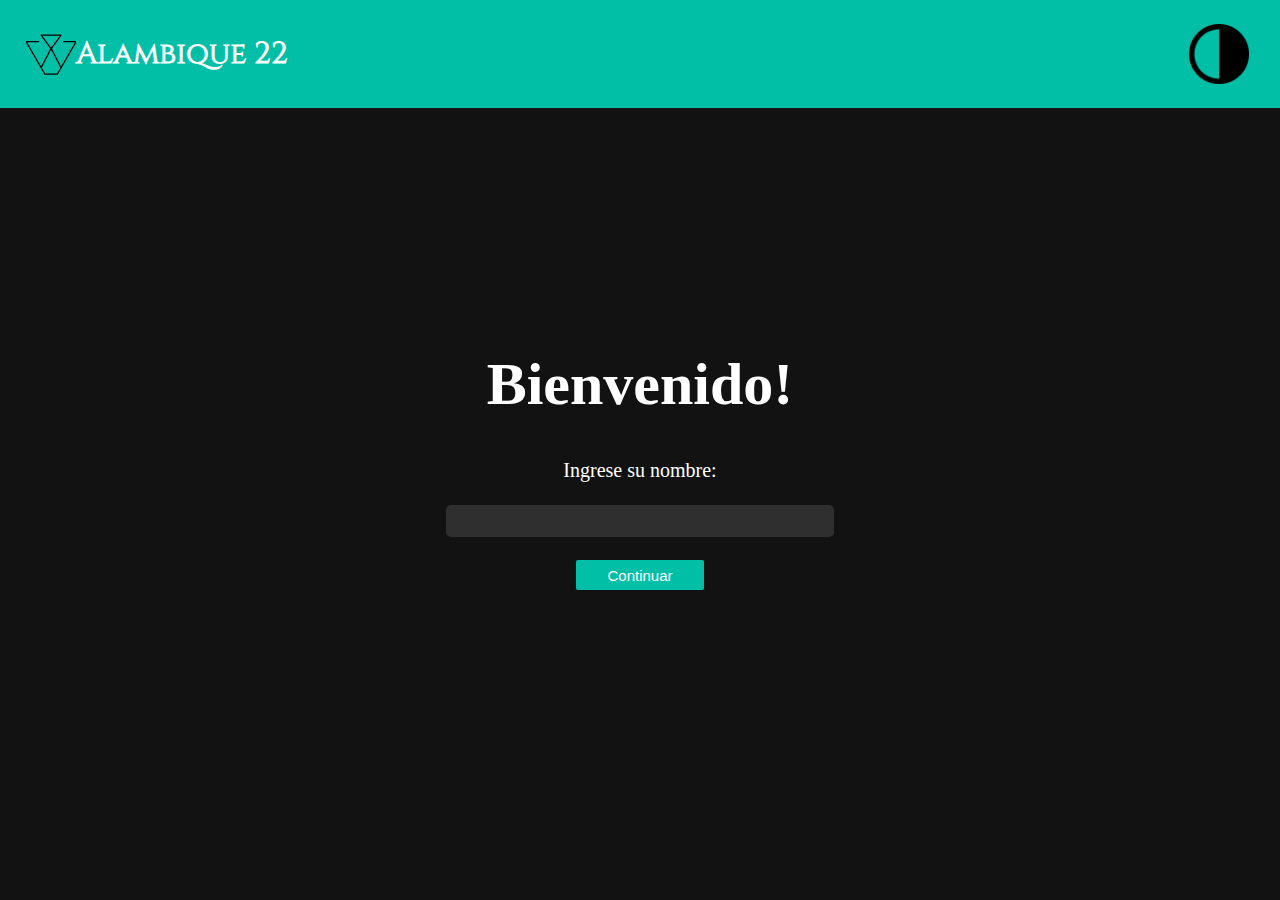
<file: index.html>
<!DOCTYPE html>
<html lang="es">
<head>
    <meta charset="UTF-8">
    <meta name="viewport" content="width=device-width, initial-scale=1.0">
    <title>Alambique 22</title>
    <link rel="icon" href="assets/icons/logo.png" type="image/x-icon">
    <link rel="stylesheet" href="css/main.css">
    <link rel="stylesheet" href="css/index.css">
    <script defer src="js/main.js"></script>
    <script defer src="js/index.js"></script>
</head>
<body>
    <div id="header"></div>

    <main>
        <h1>Bienvenido!</h1>
        <form id="form-nombre">
            <label for="nombre">Ingrese su nombre:</label><br>
            <input type="text" name="nombre" id="nombre"><br>
            <button type="submit">Continuar</button>
        </form>
    </main>
</body>
</html>
</file>
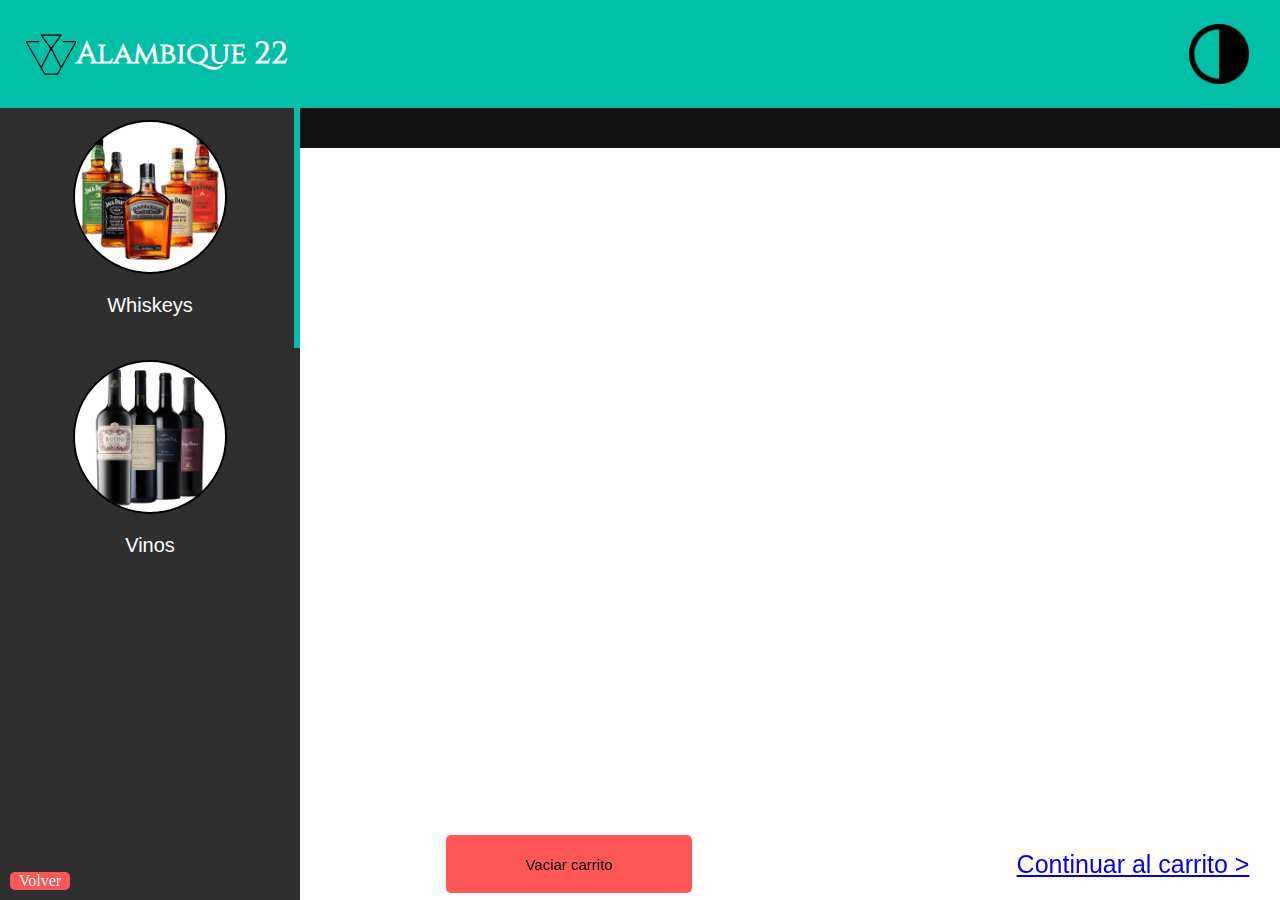
<file: productos.html>
<!DOCTYPE html>
<html lang="es">

<head>
    <meta charset="UTF-8">
    <meta name="viewport" content="width=device-width, initial-scale=1.0">
    <title>Alambique 22</title>
    <link rel="icon" href="assets/icons/logo.png" type="image/x-icon">
    <link rel="stylesheet" href="css/main.css">
    <link rel="stylesheet" href="css/productos.css">
    <script defer src="./js/main.js"></script>
    <script defer src="js/productos.js"></script>
</head>

<body>
    <div id="header"></div>
    <aside>
        <div class="selector-categoria categoria-activo">
            <button id="whiskies" class="btn"><img src="./assets/images/whiskeys.webp" alt="Whiskeys">
                <p>Whiskeys</p>
            </button>
        </div>

        <div class="selector-categoria">
            <button id="vinos" class="btn"><img src="./assets/images/vinos.webp" alt="Vinos">
                <p>Vinos</p>
            </button>
        </div>
    </aside>


    <main>
        <section id="productos-section"></section>
        <div id="paginacion"></div>
    </main>



    <div id="carrito">
        <div class="opciones-carrito">
            <div class="info-carrito">
                <div id="contador">Carrito: 0 productos</div>
                <div id="total">Total: $0</div>
            </div>
            <button id="vaciar-carrito" class="btn btn-eliminar">Vaciar carrito</button>
        </div>

        <button class="to-carrito">
            <a href="./carrito.html">Continuar al carrito &gt;</a>
        </button>
    </div>

    <div id="notificacion" class="oculto"></div>
    <div class="btn-volver">
        <a href="index.html">Volver</a>
    </div>

    <div id="pantallaCarga">
        <img src="assets/images/cargando.gif" alt="cargando">
        <h3>Cargando...</h3>
    </div>
</body>

</html>
</file>
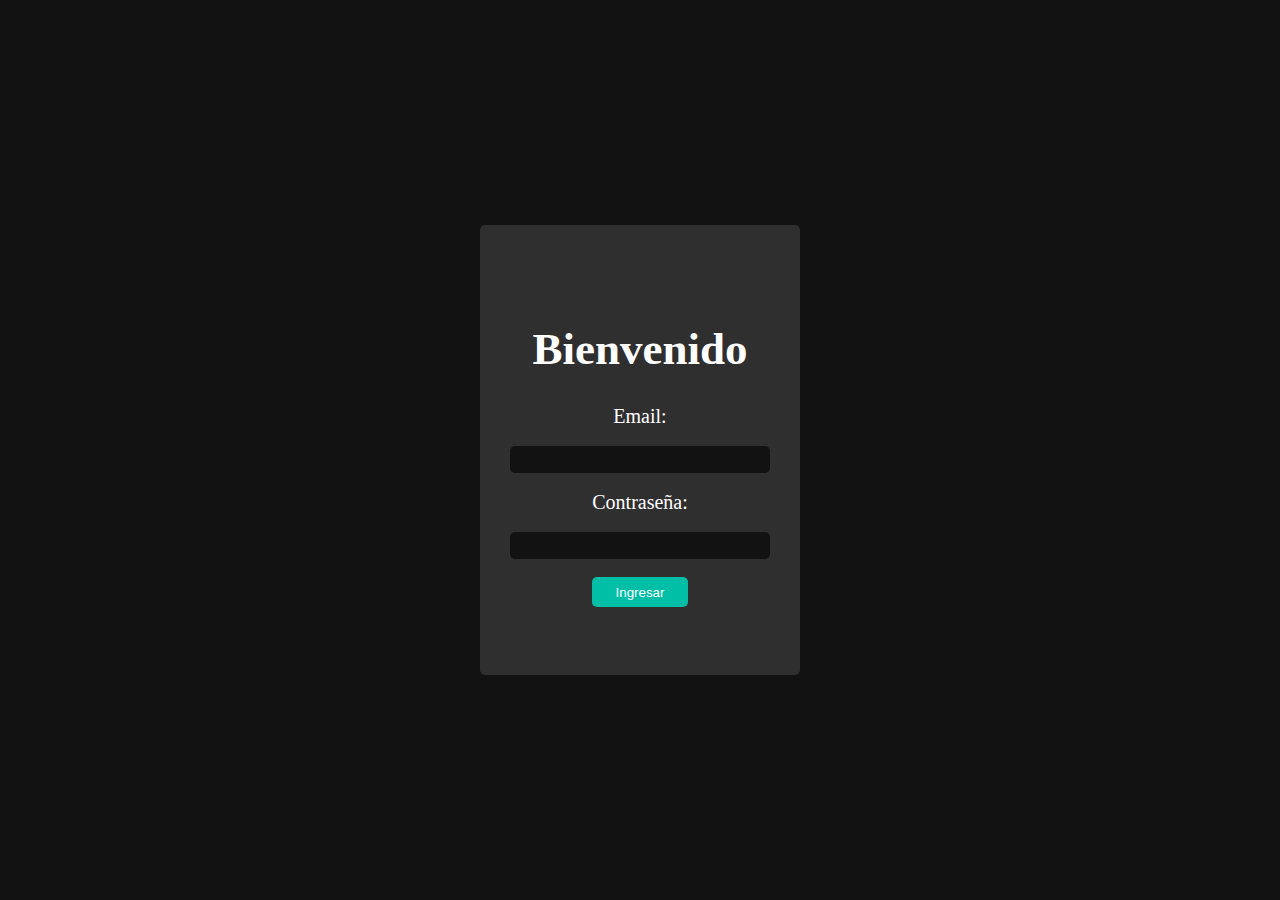
<file: admin/dashboard.html>
<!DOCTYPE html>
<html lang="en">
<head>
    <meta charset="UTF-8">
    <meta name="viewport" content="width=device-width, initial-scale=1.0">
    <title>Alambique 22 - Dashboard</title>
    <link rel="icon" href="../assets/icons/logo.png" type="image/x-icon">
    <link rel="stylesheet" href="../css/dashboard.css">
    <script defer src="../js/admin-dashboard.js"></script>
</head>
<body class="tema-claro">
    <aside>
        <div class="aside-superior">
            <div class="logo">
                <img src="../assets/icons/logo.png" alt="logo">
                <h2>Alambique 22</h2>
            </div>
        <ul>
            <li><a href="#" id="btn-productos">Productos</a></li>
            <li><a href="#" id="btn-ventas">Ventas</a></li>
        </ul>
        </div>
        <div class="aside-inferior">
            <button id="cerrar-sesion">Cerrar sesion</button>
        </div>
    </aside>

    <main>
        <div class="productos"></div>

        <div class="ventas"></div>
    </main>
</body>
</html>
</file>
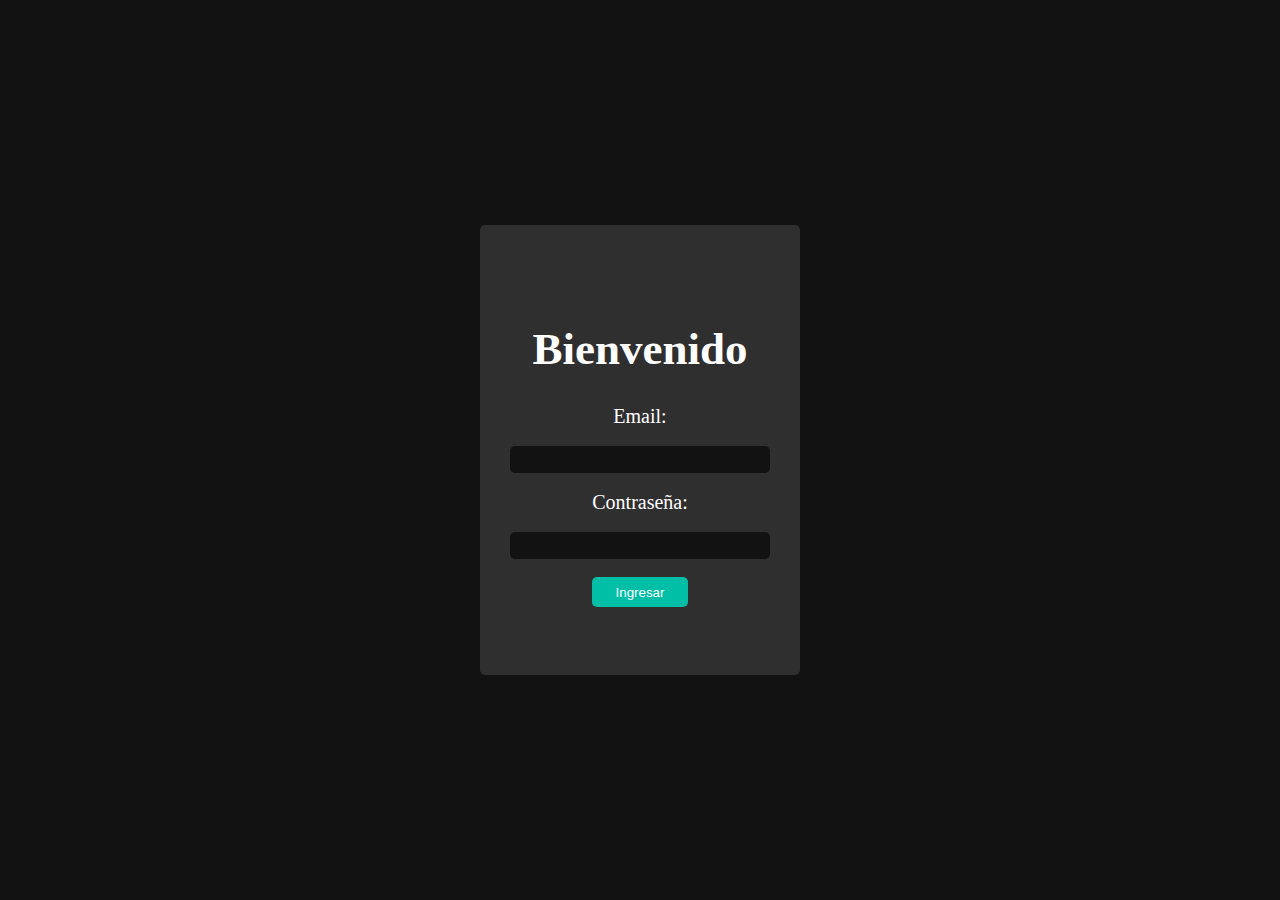
<file: admin/login.html>
<!DOCTYPE html>
<html lang="es">
<head>
    <meta charset="UTF-8">
    <meta name="viewport" content="width=device-width, initial-scale=1.0">
    <title>Alambique 22 - Admin login</title>
    <link rel="icon" href="../assets/icons/logo.png">
    <link rel="stylesheet" href="../css/admin.css">
    <link rel="stylesheet" href="../css/admin-login.css">
    <script defer src="../js/admin-login.js"></script>
</head>
<body>
    <main>
        <h1>Bienvenido</h1>
        <form id="login-form">
            <label for="email">Email:</label><br>
            <input type="text" name="email" id="email"><br>
            <label for="password">Contraseña:</label><br>
            <input type="password" name="password" id="password"><br>
            <button type="submit">Ingresar</button>
        </form>
    </main>
</body>
</html>
</file>
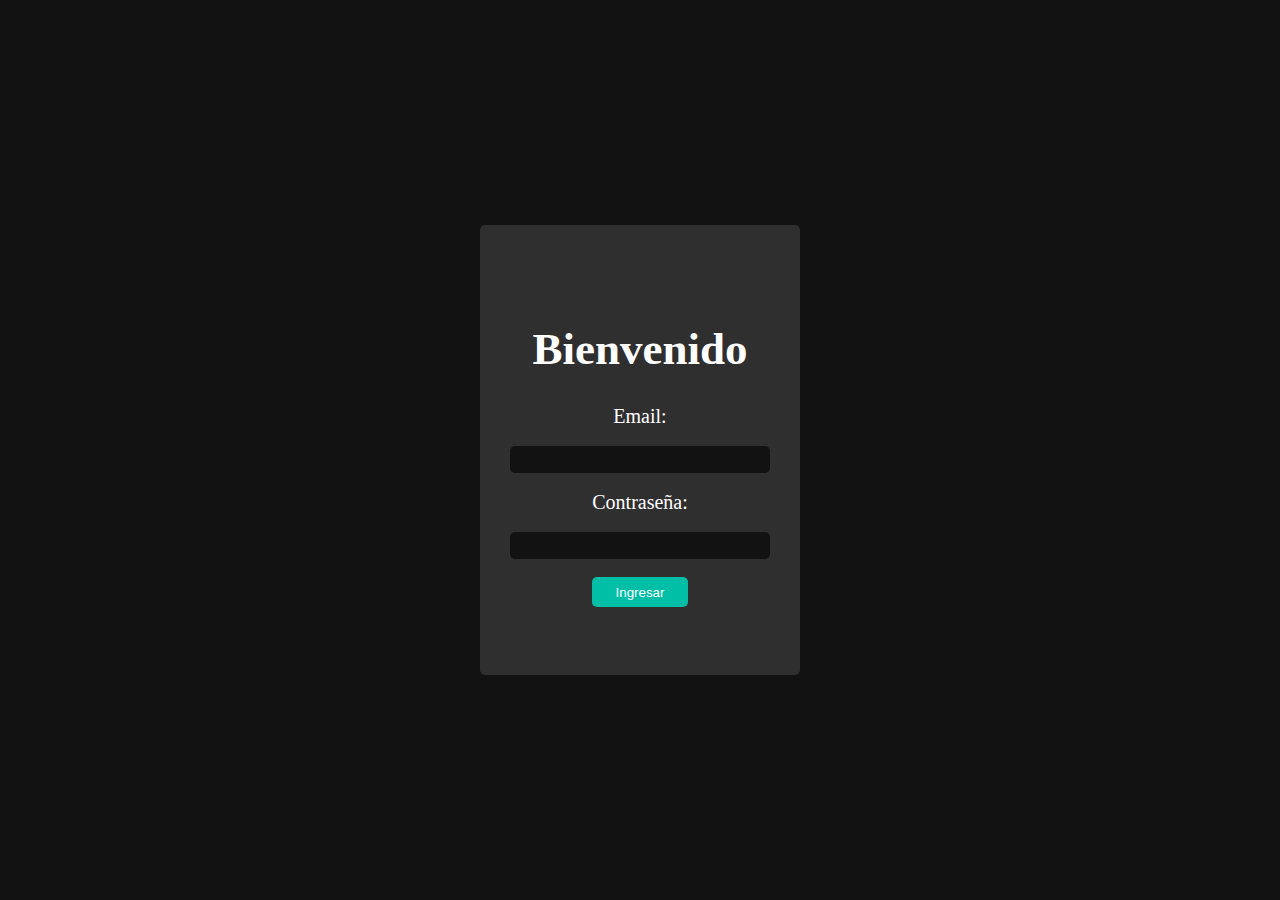
<file: admin/registro.html>
<!DOCTYPE html>
<html lang="es">
<head>
    <meta charset="UTF-8">
    <meta name="viewport" content="width=device-width, initial-scale=1.0">
    <title>Alambique 22 - Registro</title>
    <link rel="icon" href="../assets/icons/logo.png" type="image/x-icon">
    <link rel="stylesheet" href="../css/admin-registro.css">
    <link rel="stylesheet" href="../css/admin.css">
    <script defer src="../js/admin-registro.js"></script>
</head>
<body>
    <main>
        <form id="registro-form">
            <h1>Registro de usuarios</h1>
            <label for="email">Email:</label><br>
            <input type="text" id="email" name="email"><br>
            <label for="password">Contraseña:</label><br>
            <input type="password" name="password" id="password"><br>
            <button type="submit">Registrar</button>
        </form>
    </main>

    <a href="dashboard.html" class="btn-volver">Volver</a>
</body>
</html>
</file>
<file: css/main.css>
@import url("variables.css");

body {
    margin: 0;
    padding: 0;
}

#header {
    display: flex;
    justify-content: space-between;
    align-items: center;
    background-color: var(--color-primario);
    height: 12vh;
    width: 100%;
    position: fixed;
}

.logo {
    display: flex;
    justify-content: space-around;
    align-items: center;
    color: white;
    min-width: 20%;
    font-family: "Cinzel", serif;
    font-size: 20px;
    margin-left: 2%;
}

.logo img {
    width: 50px;
}

#modo-oscuro {
    display: flex;
    margin-right: 2%;
    background: none;
    justify-content: center;
    align-items: center;
    border: none;
    border-radius: 100%;
    height: 70px;
    width: 70px;
    transition: background-color 0.3s ease;
}

#modo-oscuro:hover{
    background-color: var(--color-primario-hover);
    cursor: pointer;
}

#modo-oscuro img {
    height: 60px;
}

@media (max-width: 480px) {

    .logo {
        font-size: 15px;
    }

    .logo img {
        width: 30px;
    }

    #modo-oscuro img {
        height: 30px;
    }

    #modo-oscuro {
        width: 40px;
        height: 40px;
    }

}

@font-face {
    font-family: "Cinzel";
    src: url("../assets/fonts/Cinzel-Regular.ttf");
}
</file>
<file: css/index.css>
@import url("variables.css");

main {
    height: 100vh;
    display: flex;
    flex-direction: column;
    align-items: center;
    justify-content: center;
    background-color: var(--color-fondo);
    color: var(--color-texto);
    font-size: 30px;
}

#form-nombre {
    display: flex;
    flex-direction: column;
    justify-content: center;
    align-items: center;
    width: 100%;
    font-size: 20px;
}

#form-nombre input {
    display: flex;
    border-radius: 5px;
    border: none;
    background-color: var(--color-fondo-secundario);
    height: 30px;
    width: 30%;
    text-align: center;
    font-size: 15px;
    color: var(--color-texto);
}

#form-nombre button {
    background-color: var(--color-primario);
    color: white;
    border: none;
    height: 30px;
    width: 10%;
    border-radius: 2px;
    font-size: 15px;
    transition: background-color 0.3s ease;
}

#form-nombre button:hover{
    background-color: var(--color-primario-hover);
    cursor: pointer;
}

@media (max-width: 480px) {
    #form-nombre input {
        width: 50%;
    }

    #form-nombre button {
        width: 25%;
    }

}
</file>
<file: css/productos.css>
main {
    padding-top: 12vh;
    margin-left: 300px;
    padding-bottom: 8vh;
}

aside {
    display: flex;
    flex-direction: column;
    position: fixed;
    margin-top: 12vh;
    width: 300px;
    height: calc(100% - 12vh);
    background-color: var(--color-fondo-secundario);
}

aside a{
    margin-top: auto;
    color: white;
    text-decoration: none;
    background-color: var(--rojo);
    width: 30%;
    text-align: center;
    border-radius: 5px;
}

aside a:hover{
    background-color: var(--rojo-hover);
    cursor: pointer;
}

.selector-categoria {
    margin: 0;
    padding: 0;
}

.selector-categoria button{
    display: flex;
    flex-direction: column;
    justify-content: center;
    align-items: center;
    width: 100%;
    height: 240px;
    border: none;
    background-color: var(--color-fondo-secundario);
}

.selector-categoria button:hover{
    background-color: var(--color-fondo);
    cursor: pointer;
}

.selector-categoria img {
    width: 150px;
    border-radius: 50%;
    border: 2px solid black;
}

.selector-categoria p{
    color: var(--color-texto);
    font-size: 20px;
}

.selector-categoria.categoria-activo button{
    box-shadow: inset -6px 0 0 0 var(--color-primario);
}

#carrito {
    display: flex;
    justify-content: space-between;
    align-items: center;
    margin-left: 300px;
    position: fixed;
    bottom: 0;
    width: calc(100% - 300px);
    background-color: var(--carrito);
    height: 8vh;
    color: white;
}

.to-carrito {
    height: 100%;
    width: 30%;
    background-color: var(--carrito-secundario);
    border: none;
    color: white;
    font-size: 25px;
}

.to-carrito:hover{
    cursor: pointer;
}

.opciones-carrito {
    display: flex;
    align-items: center;
    width: 40%;
    justify-content: space-evenly;
    height: 100%;
}

.info-carrito {
    font-size: 20px;
}

.opciones-carrito button {
    font-size: 15px;
    height: 80%;
    width: 30vh;
    background-color: var(--rojo);
    border: none;
    border-radius: 5px;
}

.opciones-carrito button:hover {
    background-color: var(--rojo-hover);
    cursor: pointer;
}











#productos-section {
    display: grid;
    grid-template-columns: repeat(3,1fr);
    gap: 20px;
    padding: 20px;
    margin: 0 auto;
    background-color: var(--color-fondo);
    align-items: stretch;
}   

.card-producto {
    background-color: var(--color-fondo-secundario);
    padding: 1rem;
    border-radius: 0.5rem;
    margin: 0 auto;
    display: flex;
    flex-direction: column;
    align-items: center;
    justify-content: center;
    width: 100%;
    max-width: 300px;
}

.card-producto button {
    margin-top: auto;
}

.img-wrapper {
    width: 300px;
    height: 300px;
    background: #fff;
    border-radius: 0.5rem;
    display: flex;
    justify-content: center;
    align-items: center;
    overflow: hidden;
}

.img-wrapper img{
    width: 100%;
    height: 100%;
    object-fit: contain;
}

/* .img {
    width: 300px;
    height: 300px;
    border-radius: 0.5rem;
} */

.nombre-producto, .precio-producto, .btn-producto{
    color: var(--color-texto);
}

.nombre-producto{
    font-size: 25px;
}

.precio-producto {
    margin: 0.5rem 0;
}

.btn-producto {
    background-color: var(--color-primario);
    border: none;
    border-radius: 5px;
    height: 30px;
}

.btn-producto:hover {
    background-color: var(--color-primario-hover);
    cursor: pointer;
}

.cantidad-producto {
    display: flex;
    justify-content: space-between;
    align-items: center;
    gap: 10px;
}

.cantidad-elegida {
    display: flex;
    justify-content: center;
    align-items: center;
    background-color: var(--color-fondo);
    color: var(--color-texto);
    width: 30px;
    height: 30px;
    margin: 0;
    border-radius: 50%;
}

.btn-sumar, .btn-restar {
    background: none;
    border: none;
    font-size: 30px;
    font-weight: lighter;
}

.btn-sumar:hover, .btn-restar:hover{
    cursor: pointer;
}

.btn-eliminar {
    background-color: var(--rojo);
}

.btn-eliminar:hover {
    background-color: var(--rojo-hover);
}

#notificacion {
    position: fixed;
    bottom: 25px;
    left: 50%;
    transform: translateX(-50%);
    background-color: #ff4444;
    color: white;
    padding: 15px 20px;
    border-radius: 10px;
    font-size: 16px;
    opacity: 0;
    transition: opacity 0.4s ease;
    z-index: 9999;
}

#notificacion.mostrar{
    opacity: 1;
}

.btn-volver {
    position: fixed;
    z-index: 999;
    left: 0;
    bottom: 0;
    width: auto;
    padding: 10px;
}

.btn-volver a {
    display: block;
    margin-top: auto;
    color: white;
    text-decoration: none;
    background-color: var(--rojo);
    width: 60px;
    text-align: center;
    border-radius: 5px;
}

.btn-volver a:hover {
    background-color: var(--rojo-hover);
    cursor: pointer;
}

#paginacion {
    display: flex;
    width: 100%;
    justify-content: center;
}

#paginacion button {
    border: none;
    background-color: var(--color-fondo-secundario);
    color: var(--color-texto);
    margin: 0 5px;
}

#paginacion button:hover {
    cursor: pointer;
}

#paginacion button:disabled {
    color: var(--color-texto-disabled);
}

#pantallaCarga {
    display: flex;
    flex-direction: column;
    justify-content: center;
    align-items: center;
    position: fixed;
    height: 100vh;
    width: 100vw;
    background: var(--color-primario);
    z-index: 1000;
    top: 0;
    left: 0;
    opacity: 0;
    transition: opacity 0.4s ease;
    pointer-events: none;
}

#pantallaCarga img {
    width: 700px;
}

#pantallaCarga h3 {
    font-family: 'Segoe UI', Tahoma, Geneva, Verdana, sans-serif;
}

#pantallaCarga.mostrar {
    opacity: 1;
    pointer-events: all;
}

@media(max-width: 1100px){
    #productos-section {
        display: grid;
        grid-template-columns: repeat(2,1fr);
    }   

    aside {
        position: fixed;
        width: 200px;
    }

    aside a {
        width: 80px;
    }

    main {
        margin-left: 200px;
    }

    #carrito {
        margin-left: 200px;
        width: calc(100% - 200px);
    }
}
@media(max-width: 750px){

    .card-producto {
        max-width: 160px;
        padding: 0.5rem;
    }

    .img-wrapper {
        width: 120px;
        height: 120px;
    }

    .nombre-producto {
        font-size: 14px;
    }

    .precio-producto {
        font-size: 12px;
    }

    .btn-producto {
        height: 25px;
        font-size: 12px;
    }

    #productos-section {
        display: grid;
        grid-template-columns: repeat(2,1fr);
        gap: 10px;
        padding: 10px;
    }

    aside {
        position: fixed;
        width: 100%;
        height: 125px;
        flex-direction: row;
        justify-content: space-evenly;
        margin-top: 12vh;
    }

    .selector-categoria {
        height: 125px;
    }

    .selector-categoria button {
        height: 125px;
    }

    .selector-categoria button img {
        width: 80px;
    }

    .selector-categoria button p {
        font-size: 12px;
    }

    .selector-categoria.categoria-activo button{
        box-shadow: inset 0 -6px 0 0 var(--color-primario);
    }

    main {
        margin-left: 0;
        padding-top: 20vh;
    }

    #carrito {
        margin-left: 0;
        width: 100%;
    }

    .opciones-carrito {
        width: 60%;
    }

    .info-carrito {
        font-size: 15px;
        width: 60%;
    }

    #vaciar-carrito {
        width: 40%;
        font-size: 12px;
    }

    .to-carrito {
        font-size: 15px;
    }

    main {
        padding-top: calc(12vh + 125px);
    }

    .btn-volver {
        bottom: 8vh;
    }
}
</file>
<file: css/dashboard.css>
@import url("../css/variables.css");

body{
    margin: 0;
    padding: 0;
    display: flex;
    flex-direction: column;
    height: 100vh;
    background-color: var(--color-fondo);
    color: var(--color-texto);
}

aside {
    border-right: 1px solid black;
    width: 43vh;
    height: 100%;
    display: flex;
    flex-direction: column;
    align-items: center;
    justify-content: space-between;
    background-color: var(--color-fondo-secundario);
    position: fixed;
}

.aside-superior {
    width: 100%;
}

.logo {
    display: flex;
    align-items: center;
    font-family: "Cinzel", serif;
    font-size: 20px;
    background-color: var(--color-primario);
    width: 100%;
    justify-content: space-around;
}

.logo img {
    width: 50px;
}

.aside-superior ul{
    list-style: none;
}

.aside-superior ul li{
    margin-bottom: 15px;
}

.aside-superior ul li::marker {
    content: "> ";
}

.aside-superior a {
    text-decoration: none;
    color: var(--color-texto);
}

.aside-superior a.activo{
    color: blue;
}

.aside-inferior {
    width: 100%;
    display: flex;
    justify-content: center;
    margin-bottom: 5px;
}

main {
    margin-left: 43vh;
    width: calc(100% - 43vh);
    min-height: 100vh;
}

.productos, .ventas {
    display: flex; width: 100%;
    justify-content: center;
}

.productos ul, .ventas ul{
    width: 100%;
    display: flex;
    justify-content: space-evenly;
}
.productos li, .ventas li {
    margin: 0 10px;
    list-style: none;
}

.productos a, .ventas a{
    text-decoration: none;
    color: var(--color-texto);
}

@font-face {
    font-family: "Cinzel";
    src: url("../assets/fonts/Cinzel-Regular.ttf");
}
</file>
<file: css/admin.css>
@import url("../css/variables.css");

body{
    margin: 0;
    padding: 0;
    display: flex;
    flex-direction: column;
    justify-content: center;
    align-items: center;
    height: 100vh;
    background-color: var(--color-fondo);
    color: var(--color-texto);
}

main {
    display: flex;
    flex-direction: column;
    align-items: center;
    justify-content: center;
    background-color: var(--color-fondo-secundario);
    height: 50%;
    width: 25%;
    border-radius: 5px;
}

main h1{
    font-size: 45px;
}

#login-form{
    display: flex;
    flex-direction: column;
    justify-content: center;
    align-items: center;

    width: 100%;
}

#login-form label {
    font-size: 20px;
}

#login-form input {
    background-color: var(--color-fondo);
    border: none;
    width: 80%;
    height: 25px;
    color: var(--color-texto);
    border-radius: 5px;
}

#login-form button {
    background-color: var(--color-primario);
    height: 30px;
    width: 30%;
    color: var(--color-texto);
    border: none;
    border-radius: 5px;
    transition: background-color 0.3s ease;
}

#login-form button:hover{
    background-color: var(--color-primario-hover);
    cursor: pointer;
}
</file>
<file: css/admin-login.css>
@import url("../css/variables.css");

main {
    display: flex;
    flex-direction: column;
    align-items: center;
    justify-content: center;
    background-color: var(--color-fondo-secundario);
    height: 50%;
    width: 25%;
    border-radius: 5px;
}

main h1{
    font-size: 45px;
}

#login-form{
    display: flex;
    flex-direction: column;
    justify-content: center;
    align-items: center;

    width: 100%;
}

#login-form label {
    font-size: 20px;
}

#login-form input {
    background-color: var(--color-fondo);
    border: none;
    width: 80%;
    height: 25px;
    color: var(--color-texto);
    border-radius: 5px;
}

#login-form button {
    background-color: var(--color-primario);
    height: 30px;
    width: 30%;
    color: var(--color-texto);
    border: none;
    border-radius: 5px;
    transition: background-color 0.3s ease;
}

#login-form button:hover{
    background-color: var(--color-primario-hover);
    cursor: pointer;
}

.autocompletar {
    display: flex;
    justify-content: center;
    align-items: center;
    position: fixed;
    bottom: 20px;
    left: 20px;
    background-color: var(--color-primario);
    border: none;
    border-radius: 5px;
    height: 30px;
    width: 150px;
    color: white;
    transition: background-color 0.3s ease;
}

.autocompletar:hover {
    background-color: var(--color-primario-hover);
    cursor: pointer;
}

#notificacion {
    position: fixed;
    bottom: 25px;
    left: 50%;
    transform: translateX(-50%);
    background-color: green;
    color: black;
    padding: 15px 20px;
    border-radius: 10px;
    font-size: 16px;
    opacity: 0;
    transition: opacity 0.4s ease;
    z-index: 9999;
}

#notificacion.mostrar{
    opacity: 1;
}

@media (max-width: 480px) {
    main {
        width: 80%;
    }
}
</file>
<file: css/admin-registro.css>
@import url("../css/variables.css");

main {
    display: flex;
    flex-direction: column;
    justify-content: center;
    align-items: center;
    background-color: var(--color-fondo-secundario);
    height: 50%;
    width: 35%;
    border-radius: 5px;
}

main h1 {
    font-size: 45px;
}

#registro-form {
    display: flex;
    flex-direction: column;
    justify-content: center;
    align-items: center;
    width: 100%;
}

#registro-form label {
    font-size: 20px;
}

#registro-form input {
    background-color: var(--color-fondo);
    border: none;
    width: 80%;
    height: 25px;
    color: var(--color-texto);
    border-radius: 5px;
}

#registro-form button {
    background-color: var(--color-primario);
    height: 30px;
    width: 30%;
    color: var(--color-texto);
    border: none;
    border-radius: 5px;
    transition: background-color 0.3s ease;
}

#registro-form button:hover{
    background-color: var(--color-primario-hover);
    cursor: pointer;
}

.btn-volver {
    display: flex;
    justify-content: center;
    align-items: center;
    position: fixed;
    text-decoration: none;
    color: var(--color-texto);
    bottom: 20px;
    left: 20px;
    background-color: var(--color-primario);
    height: 30px;
    width: 100px;
    border-radius: 5px;
    transition: background-color 0.3s ease;
}

.btn-volver:hover {
    background-color: var(--color-primario-hover);
}

@media (max-width: 480px) {
    main {
        width: 80%;
    }
}

@media (max-width: 1260px) {
    main h1 {
        font-size: 30px;
    }
}
</file>
